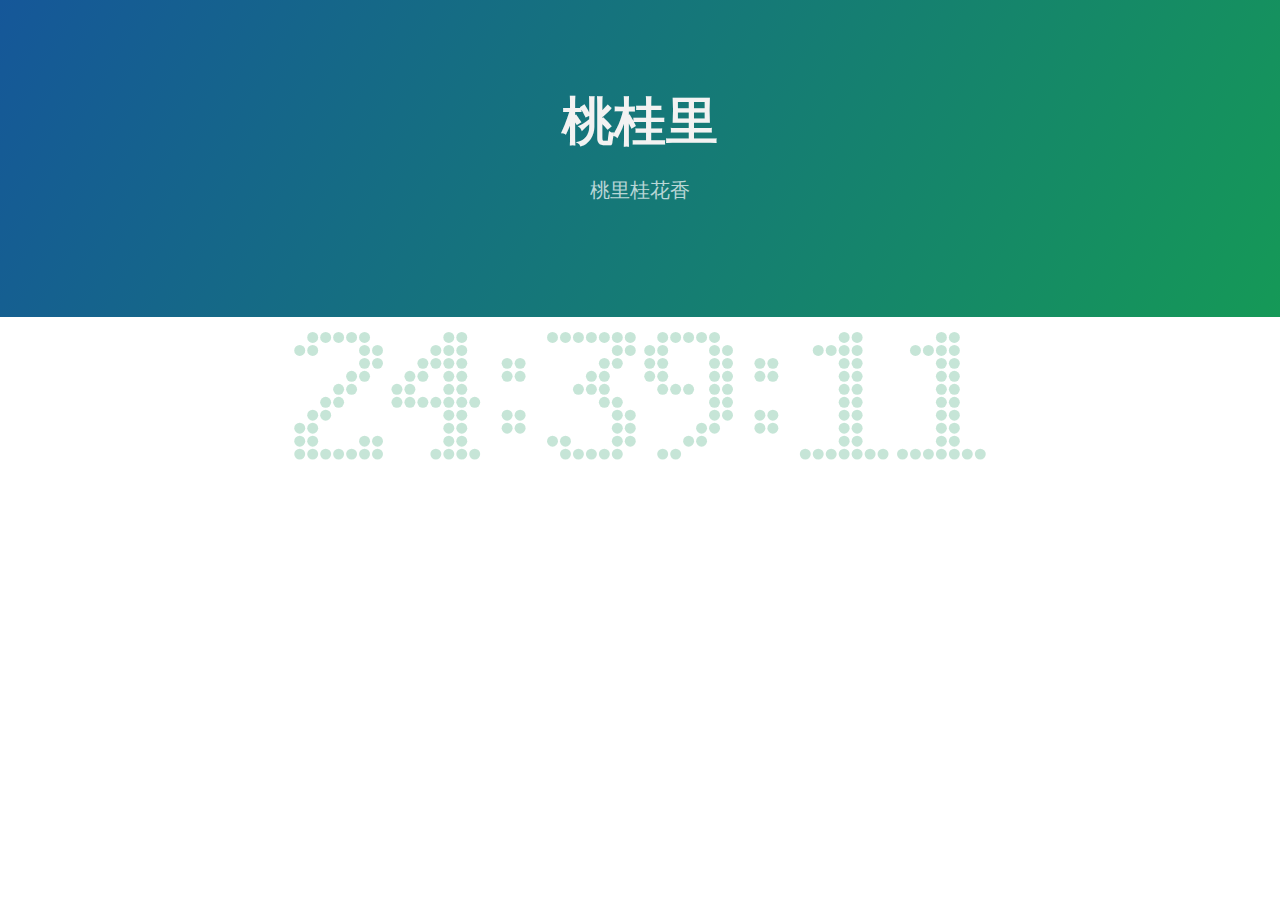
<file: index.html>
<!DOCTYPE html><html lang="en-us"><head><meta charset="UTF-8"><title>桃桂里--桃里桂花香</title><META NAME="ROBOTS" CONTENT="NOINDEX, NOFOLLOW"><meta name="viewport" content="width=device-width,initial-scale=1"><link rel="stylesheet" type="text/css" href="stylesheets/normalize.css" media="screen"><link href="https://fonts.googleapis.com/css?family=Open+Sans:400,700" rel="stylesheet" type="text/css"><link rel="stylesheet" type="text/css" href="stylesheets/stylesheet.css" media="screen"><link rel="stylesheet" type="text/css" href="stylesheets/github-light.css" media="screen"><style type="text/css">a{text-decoration:none;color:#f3f2f2;font-size:18px;transition:color 1s;-webkit-transition:color 1s}a:link{text-decoration:none}a:visited{text-decoration:none}a:hover{text-decoration:none;color:#e4a47e;font-size:14px}a:active{text-decoration:none}</style></head><body onresize="location.reload()"><section class="page-header"><a href="javascript:void(0);" style="" target="_blank"><h1 class="project-name">桃桂里</h1></a><h2 class="project-tagline">桃里桂花香</h2></section><section class="main-content" style="position:relative;z-index:2"></section><div id="canvas-box" style="width:100%;height:65%;position:fixed;bottom:0;left:0;opacity:.4"><canvas id="canvas">当前浏览器不支持Canvas，请更换浏览器后再试</canvas></div><script type="text/javascript" src="javascripts/clock.min.js"></script></body></html>
</file>
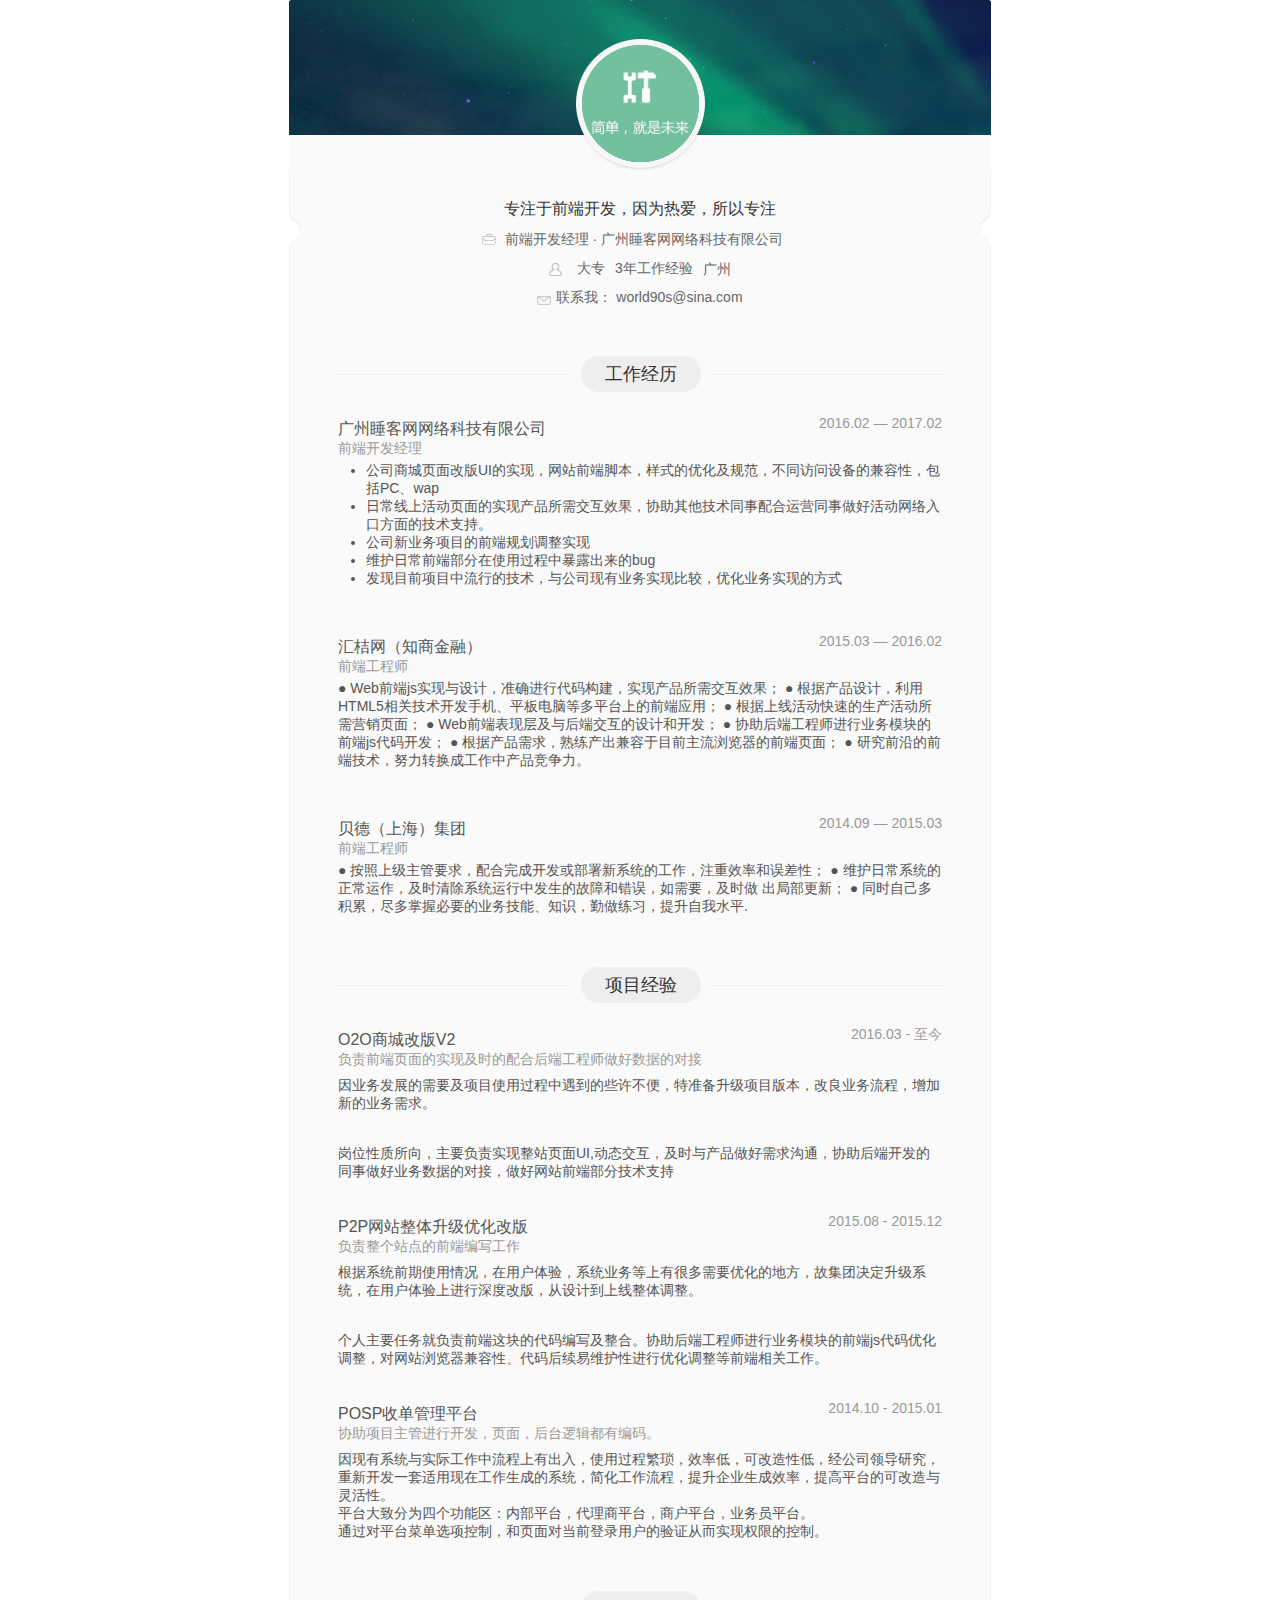
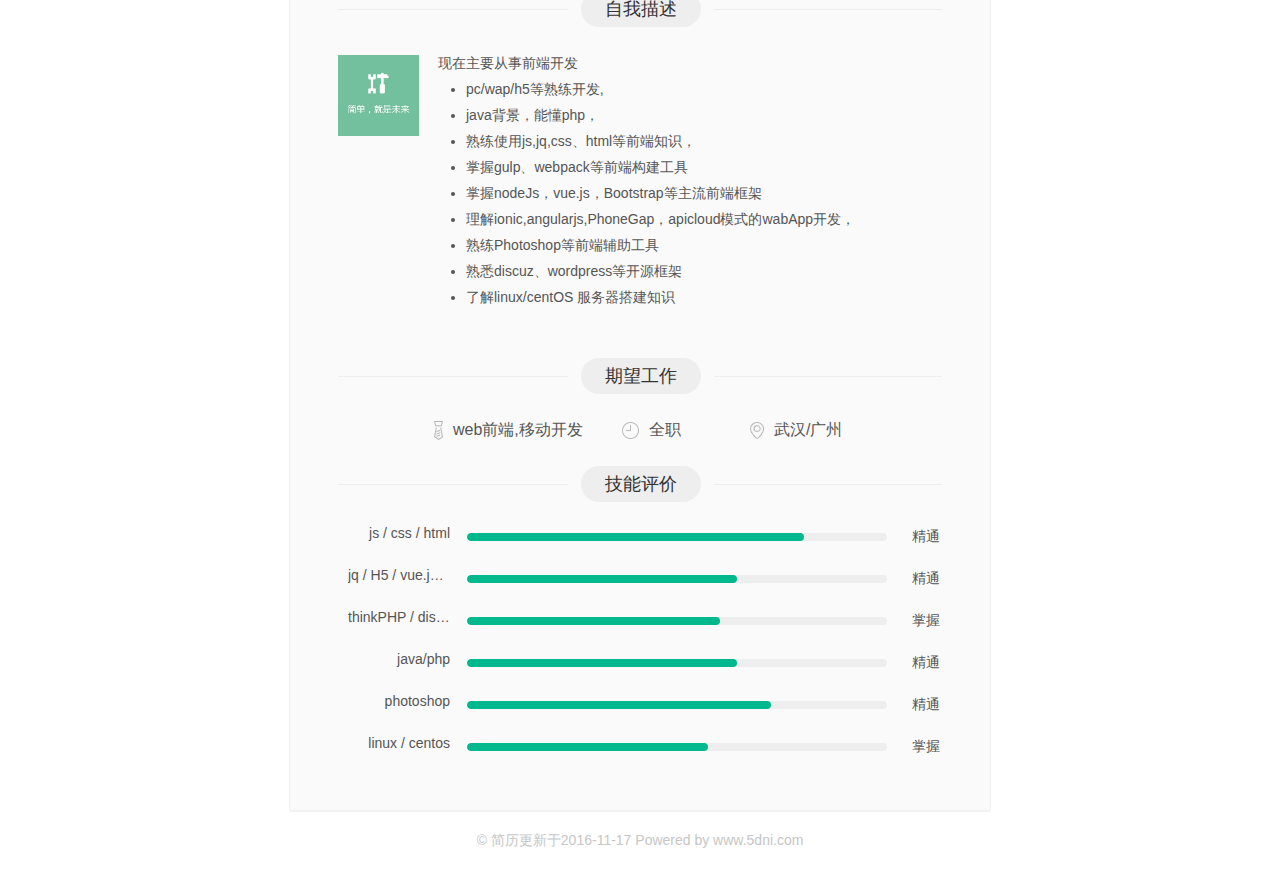
<file: cv/cv.html>
<!DOCTYPE html><html><head><meta http-equiv="Content-Type" content="text/html; charset=UTF-8"><META NAME="ROBOTS" CONTENT="NOINDEX, NOFOLLOW"><meta http-equiv="X-UA-Compatible" content="IE=edge,chrome=1"><meta name="renderer" content="webkit"><title>个人简历--桃桂里--桃里桂花香</title><link rel="Shortcut Icon" href=""><link rel="stylesheet" type="text/css" href="cv/widgets_72ff0d6.css"><link rel="stylesheet" type="text/css" href="cv/main.html_aio_d5830f5.css"></head><body><div class="container clearfix" id="container"><div><div class="mr_created mr_preview"><div class="mr_myresume_l mrcenter"><div id="mr_mr_head"><div class="mr_top_bg" id="baseinfo"><img src="cv/tgl.jpg" alt=""> <img src="cv/tou_1fee358.png" height="170" width="702" class="opa" alt=""></div><div class="mr_baseinfo"><i class="mr_left_bg"></i> <i class="mr_right_bg"></i><div class="mr_p_name mr_w604 clearfixs" style="display:none"><span class="mr_name"></span></div><div class="mr_p_introduce mr_w604 clearfixs"><span class="mr_intro">专注于前端开发，因为热爱，所以专注</span></div><div class="mr_p_info mr_infoed mr_w604 clearfixs"><div class="info_t"><span class="shenfen"><i></i> <em data-id="2" title="前端开发经理 · 广州睡客网网络科技有限公司">前端开发经理 · 广州睡客网网络科技有限公司</em></span> <span class="base_info"><i></i> <em class="a"><span class="age"></span> <span class="birth_span dn"><em></em></span></em> <em class="x">大专</em> <em class="j"><span class="job_span">3年工作经验</span></em> <em class="mr0 d">广州</em></span></div><div class="info_b"><span class="email"><i></i><em style="max-width:200px">联系我： world90s@sina.com</em></span></div><div class="mr_sns dn"></div></div></div></div><div class="mr_content"><div class="mr_w604"><div id="workExperience"><div><div class="mr_moudle_head clearfixs"><div class="mr_head_l"><div class="mr_title"><span class="mr_title_l"></span><span class="mr_title_c">工作经历</span><span class="mr_title_r"></span></div></div></div><div class="mr_moudle_content"><div class="list_show"><div class="mr_jobe_list"><div class="clearfixs"><div class="mr_content_l"><div class="l2"><h4>广州睡客网网络科技有限公司</h4><span>前端开发经理</span></div></div><div class="mr_content_r"><span>2016.02 — 2017.02</span></div></div><div class="mr_content_m ueditor_parse"><ul><li>公司商城页面改版UI的实现，网站前端脚本，样式的优化及规范，不同访问设备的兼容性，包括PC、wap</li><li>日常线上活动页面的实现产品所需交互效果，协助其他技术同事配合运营同事做好活动网络入口方面的技术支持。</li><li>公司新业务项目的前端规划调整实现</li><li>维护日常前端部分在使用过程中暴露出来的bug</li><li>发现目前项目中流行的技术，与公司现有业务实现比较，优化业务实现的方式</li></ul></div></div><div class="mr_jobe_list"><div class="clearfixs"><div class="mr_content_l"><div class="l2"><h4>汇桔网（知商金融）</h4><span>前端工程师</span></div></div><div class="mr_content_r"><span>2015.03 — 2016.02</span></div></div><div class="mr_content_m ueditor_parse">● Web前端js实现与设计，准确进行代码构建，实现产品所需交互效果； ● 根据产品设计，利用HTML5相关技术开发手机、平板电脑等多平台上的前端应用； ● 根据上线活动快速的生产活动所需营销页面； ● Web前端表现层及与后端交互的设计和开发； ● 协助后端工程师进行业务模块的前端js代码开发； ● 根据产品需求，熟练产出兼容于目前主流浏览器的前端页面； ● 研究前沿的前端技术，努力转换成工作中产品竞争力。</div></div><div class="mr_jobe_list"><div class="clearfixs"><div class="mr_content_l"><div class="l2"><h4>贝德（上海）集团</h4><span>前端工程师</span></div></div><div class="mr_content_r"><span>2014.09 — 2015.03</span></div></div><div class="mr_content_m ueditor_parse">● 按照上级主管要求，配合完成开发或部署新系统的工作，注重效率和误差性； ● 维护日常系统的正常运作，及时清除系统运行中发生的故障和错误，如需要，及时做 出局部更新； ● 同时自己多积累，尽多掌握必要的业务技能、知识，勤做练习，提升自我水平.</div></div></div></div></div></div><div id="educationalBackground" style="display:none"><div><div class="mr_moudle_head clearfixs"><div class="mr_head_l"><div class="mr_title"><span class="mr_title_l"></span><span class="mr_title_c">教育经历</span><span class="mr_title_r"></span></div></div></div><div class="mr_moudle_content"><div class="clearfixs mb46 mr_jobe_list"><div class="mr_content_l"><div class="l2"><h4></h4><span></span></div></div><div class="mr_content_r"><span></span></div></div></div></div></div><div id="projectExperience"><div><div class="mr_moudle_head clearfixs"><div class="mr_head_l"><div class="mr_title"><span class="mr_title_l"></span><span class="mr_title_c">项目经验</span><span class="mr_title_r"></span></div></div></div><div class="mr_moudle_content mr_w604"><div class="list_show"><div class="mr_jobe_list" data-id="3760523"><div class="clearfixs"><div class="mr_content_l"><div class="l2"><a class="projectTitle nourl">O2O商城改版V2</a><p>负责前端页面的实现及时的配合后端工程师做好数据的对接</p></div></div><div class="mr_content_r"><span>2016.03 - 至今</span></div></div><div class="mr_content_m ueditor_parse">因业务发展的需要及项目使用过程中遇到的些许不便，特准备升级项目版本，改良业务流程，增加新的业务需求。<br><br><br>岗位性质所向，主要负责实现整站页面UI,动态交互，及时与产品做好需求沟通，协助后端开发的同事做好业务数据的对接，做好网站前端部分技术支持</div></div><div class="mr_jobe_list" data-id="3143732"><div class="clearfixs"><div class="mr_content_l"><div class="l2"><a class="projectTitle nourl">P2P网站整体升级优化改版</a><p>负责整个站点的前端编写工作</p></div></div><div class="mr_content_r"><span>2015.08 - 2015.12</span></div></div><div class="mr_content_m ueditor_parse">根据系统前期使用情况，在用户体验，系统业务等上有很多需要优化的地方，故集团决定升级系统，在用户体验上进行深度改版，从设计到上线整体调整。<br><br><br>个人主要任务就负责前端这块的代码编写及整合。协助后端工程师进行业务模块的前端js代码优化调整，对网站浏览器兼容性、代码后续易维护性进行优化调整等前端相关工作。</div></div><div class="mr_jobe_list" data-id="2622728"><div class="clearfixs"><div class="mr_content_l"><div class="l2"><a class="projectTitle nourl">POSP收单管理平台</a><p>协助项目主管进行开发，页面，后台逻辑都有编码。</p></div></div><div class="mr_content_r"><span>2014.10 - 2015.01</span></div></div><div class="mr_content_m ueditor_parse">因现有系统与实际工作中流程上有出入，使用过程繁琐，效率低，可改造性低，经公司领导研究，重新开发一套适用现在工作生成的系统，简化工作流程，提升企业生成效率，提高平台的可改造与灵活性。&nbsp;<br>平台大致分为四个功能区：内部平台，代理商平台，商户平台，业务员平台。&nbsp;<br>通过对平台菜单选项控制，和页面对当前登录用户的验证从而实现权限的控制。</div></div></div></div></div></div><div id="selfDescription"><div><div class="mr_moudle_head clearfixs"><div class="mr_head_l"><div class="mr_title"><span class="mr_title_l"></span><span class="mr_title_c">自我描述</span><span class="mr_title_r"></span></div></div></div><div class="mr_moudle_content clearfixs"><div class="mr_self_l"><i></i> <img src="cv/tgl.jpg" alt="吴杰" width="81px" height="81px"></div><div class="mr_self_r ueditor_parse"><p>现在主要从事前端开发</p><ul><li><p>pc/wap/h5等熟练开发,</p></li><li><p>java背景，能懂php，</p></li><li><p>熟练使用js,jq,css、html等前端知识，</p></li><li><p>掌握gulp、webpack等前端构建工具</p></li><li><p>掌握nodeJs，vue.js，Bootstrap等主流前端框架</p></li><li><p>理解ionic,angularjs,PhoneGap，apicloud模式的wabApp开发，</p></li><li><p>熟练Photoshop等前端辅助工具</p></li><li><p>熟悉discuz、wordpress等开源框架</p></li><li><p>了解linux/centOS 服务器搭建知识</p></li></ul></div></div></div></div><div id="expectJob" class="item_container_target"><div><div class="mr_moudle_head clearfixs mr_w604"><div class="mr_head_l"><div class="mr_title"><span class="mr_title_l"></span><span class="mr_title_c">期望工作</span><span class="mr_title_r"></span></div></div></div><div class="mr_moudle_content clearfixs mr_w604"><div class="expectjob_list"><div class="mr_job_info" style="display:table;margin:0 auto"><ul class="clearfixs"><li class="mr_name_li"><i></i><span class="mr_job_name" title="web前端,移动开发">web前端,移动开发</span></li><li class="mr_jobtype_li"><i></i><span class="mr_job_type" title="全职">全职</span></li><li class="mr_city_li"><i></i><span class="mr_job_adr" title="武汉/广州">武汉/广州</span></li><li class="mr_jobrange_li" style="display:none"><i></i><span class="mr_job_range" title=""></span></li></ul></div></div></div></div></div><div id="skillsAssess"><div><div class="mr_moudle_head clearfixs"><div class="mr_head_l"><div class="mr_title"><span class="mr_title_l"></span><span class="mr_title_c">技能评价</span><span class="mr_title_r"></span></div></div></div><div class="mr_moudle_content"><div class="mr_skill_con"><span class="mr_skill_name" title="js / css / html">js / css / html</span> <span class="mr_skill_plan" data-skilllevel="78"><em style="width:337.6px"></em></span> <span class="mr_skill_level">精通</span></div><div class="mr_skill_con"><span class="mr_skill_name" title="jq / H5 / vue.js / Bootstrap ">jq / H5 / vue.js / Bootstrap</span> <span class="mr_skill_plan" data-skilllevel="62"><em style="width:270.4px"></em></span> <span class="mr_skill_level">精通</span></div><div class="mr_skill_con"><span class="mr_skill_name" title="thinkPHP / discuz / wordpress">thinkPHP / discuz / wordpress</span> <span class="mr_skill_plan" data-skilllevel="58"><em style="width:253.6px"></em></span> <span class="mr_skill_level">掌握</span></div><div class="mr_skill_con"><span class="mr_skill_name" title="java/php">java/php</span> <span class="mr_skill_plan" data-skilllevel="62"><em style="width:270.4px"></em></span> <span class="mr_skill_level">精通</span></div><div class="mr_skill_con"><span class="mr_skill_name" title="photoshop">photoshop</span> <span class="mr_skill_plan" data-skilllevel="70"><em style="width:304px"></em></span> <span class="mr_skill_level">精通</span></div><div class="mr_skill_con"><span class="mr_skill_name" title="linux / centos">linux / centos</span> <span class="mr_skill_plan" data-skilllevel="55"><em style="width:241px"></em></span> <span class="mr_skill_level">掌握</span></div></div></div></div></div><div class="mr_self_state" style="display:none"><div class="form_wrap mr_self_s resume_status">·&nbsp;我目前离职状态&nbsp;·</div></div></div><div class="mr_bottom_r" id="mr_pre_bot"><span>© 简历更新于2016-11-17 Powered by www.5dni.com</span></div></div></div></div></div></body></html>
</file>
<file: stylesheets/stylesheet.css>
* {
  box-sizing: border-box; }

body {
  padding: 0;
  margin: 0;
  font-family: "Open Sans", "Helvetica Neue", Helvetica, Arial, sans-serif;
  font-size: 16px;
  line-height: 1.5;
  color: #606c71; }

a {
  color: #1e6bb8;
  text-decoration: none; }
  a:hover {
    text-decoration: underline; }

.btn {
  display: inline-block;
  margin-bottom: 1rem;
  color: rgba(255, 255, 255, 0.7);
  background-color: rgba(255, 255, 255, 0.08);
  border-color: rgba(255, 255, 255, 0.2);
  border-style: solid;
  border-width: 1px;
  border-radius: 0.3rem;
  transition: color 0.2s, background-color 0.2s, border-color 0.2s; }
  .btn + .btn {
    margin-left: 1rem; }

.btn:hover {
  color: rgba(255, 255, 255, 0.8);
  text-decoration: none;
  background-color: rgba(255, 255, 255, 0.2);
  border-color: rgba(255, 255, 255, 0.3); }

@media screen and (min-width: 64em) {
  .btn {
    padding: 0.75rem 1rem; } }

@media screen and (min-width: 42em) and (max-width: 64em) {
  .btn {
    padding: 0.6rem 0.9rem;
    font-size: 0.9rem; } }

@media screen and (max-width: 42em) {
  .btn {
    display: block;
    width: 100%;
    padding: 0.75rem;
    font-size: 0.9rem; }
    .btn + .btn {
      margin-top: 1rem;
      margin-left: 0; } }

.page-header {
  color: #fff;
  text-align: center;
  background-color: #159957;
  background-image: linear-gradient(120deg, #155799, #159957); }

@media screen and (min-width: 64em) {
  .page-header {
    padding: 5rem 6rem; } }

@media screen and (min-width: 42em) and (max-width: 64em) {
  .page-header {
    padding: 3rem 4rem; } }

@media screen and (max-width: 42em) {
  .page-header {
    padding: 2rem 1rem; } }

.project-name {
  margin-top: 0;
  margin-bottom: 0.1rem; }

@media screen and (min-width: 64em) {
  .project-name {
    font-size: 3.25rem; } }

@media screen and (min-width: 42em) and (max-width: 64em) {
  .project-name {
    font-size: 2.25rem; } }

@media screen and (max-width: 42em) {
  .project-name {
    font-size: 1.75rem; } }

.project-tagline {
  margin-bottom: 2rem;
  font-weight: normal;
  opacity: 0.7; }

@media screen and (min-width: 64em) {
  .project-tagline {
    font-size: 1.25rem; } }

@media screen and (min-width: 42em) and (max-width: 64em) {
  .project-tagline {
    font-size: 1.15rem; } }

@media screen and (max-width: 42em) {
  .project-tagline {
    font-size: 1rem; } }

.main-content :first-child {
  margin-top: 0; }
.main-content img {
  max-width: 100%; }
.main-content h1, .main-content h2, .main-content h3, .main-content h4, .main-content h5, .main-content h6 {
  margin-top: 2rem;
  margin-bottom: 1rem;
  font-weight: normal;
  color: #159957; }
.main-content p {
  margin-bottom: 1em; }
.main-content code {
  padding: 2px 4px;
  font-family: Consolas, "Liberation Mono", Menlo, Courier, monospace;
  font-size: 0.9rem;
  color: #383e41;
  background-color: #f3f6fa;
  border-radius: 0.3rem; }
.main-content pre {
  padding: 0.8rem;
  margin-top: 0;
  margin-bottom: 1rem;
  font: 1rem Consolas, "Liberation Mono", Menlo, Courier, monospace;
  color: #567482;
  word-wrap: normal;
  background-color: #f3f6fa;
  border: solid 1px #dce6f0;
  border-radius: 0.3rem; }
  .main-content pre > code {
    padding: 0;
    margin: 0;
    font-size: 0.9rem;
    color: #567482;
    word-break: normal;
    white-space: pre;
    background: transparent;
    border: 0; }
.main-content .highlight {
  margin-bottom: 1rem; }
  .main-content .highlight pre {
    margin-bottom: 0;
    word-break: normal; }
.main-content .highlight pre, .main-content pre {
  padding: 0.8rem;
  overflow: auto;
  font-size: 0.9rem;
  line-height: 1.45;
  border-radius: 0.3rem; }
.main-content pre code, .main-content pre tt {
  display: inline;
  max-width: initial;
  padding: 0;
  margin: 0;
  overflow: initial;
  line-height: inherit;
  word-wrap: normal;
  background-color: transparent;
  border: 0; }
  .main-content pre code:before, .main-content pre code:after, .main-content pre tt:before, .main-content pre tt:after {
    content: normal; }
.main-content ul, .main-content ol {
  margin-top: 0; }
.main-content blockquote {
  padding: 0 1rem;
  margin-left: 0;
  color: #819198;
  border-left: 0.3rem solid #dce6f0; }
  .main-content blockquote > :first-child {
    margin-top: 0; }
  .main-content blockquote > :last-child {
    margin-bottom: 0; }
.main-content table {
  display: block;
  width: 100%;
  overflow: auto;
  word-break: normal;
  word-break: keep-all; }
  .main-content table th {
    font-weight: bold; }
  .main-content table th, .main-content table td {
    padding: 0.5rem 1rem;
    border: 1px solid #e9ebec; }
.main-content dl {
  padding: 0; }
  .main-content dl dt {
    padding: 0;
    margin-top: 1rem;
    font-size: 1rem;
    font-weight: bold; }
  .main-content dl dd {
    padding: 0;
    margin-bottom: 1rem; }
.main-content hr {
  height: 2px;
  padding: 0;
  margin: 1rem 0;
  background-color: #eff0f1;
  border: 0; }

@media screen and (min-width: 64em) {
  .main-content {
    max-width: 64rem;
    padding: 2rem 6rem;
    margin: 0 auto;
    font-size: 1.1rem; } }

@media screen and (min-width: 42em) and (max-width: 64em) {
  .main-content {
    padding: 2rem 4rem;
    font-size: 1.1rem; } }

@media screen and (max-width: 42em) {
  .main-content {
    padding: 2rem 1rem;
    font-size: 1rem; } }

.site-footer {
  padding-top: 2rem;
  margin-top: 2rem;
  border-top: solid 1px #eff0f1; }

.site-footer-owner {
  display: block;
  font-weight: bold; }

.site-footer-credits {
  color: #819198; }

@media screen and (min-width: 64em) {
  .site-footer {
    font-size: 1rem; } }

@media screen and (min-width: 42em) and (max-width: 64em) {
  .site-footer {
    font-size: 1rem; } }

@media screen and (max-width: 42em) {
  .site-footer {
    font-size: 0.9rem; } }
</file>
<file: stylesheets/github-light.css>
/*
The MIT License (MIT)

Copyright (c) 2016 GitHub, Inc.

Permission is hereby granted, free of charge, to any person obtaining a copy
of this software and associated documentation files (the "Software"), to deal
in the Software without restriction, including without limitation the rights
to use, copy, modify, merge, publish, distribute, sublicense, and/or sell
copies of the Software, and to permit persons to whom the Software is
furnished to do so, subject to the following conditions:

The above copyright notice and this permission notice shall be included in all
copies or substantial portions of the Software.

THE SOFTWARE IS PROVIDED "AS IS", WITHOUT WARRANTY OF ANY KIND, EXPRESS OR
IMPLIED, INCLUDING BUT NOT LIMITED TO THE WARRANTIES OF MERCHANTABILITY,
FITNESS FOR A PARTICULAR PURPOSE AND NONINFRINGEMENT. IN NO EVENT SHALL THE
AUTHORS OR COPYRIGHT HOLDERS BE LIABLE FOR ANY CLAIM, DAMAGES OR OTHER
LIABILITY, WHETHER IN AN ACTION OF CONTRACT, TORT OR OTHERWISE, ARISING FROM,
OUT OF OR IN CONNECTION WITH THE SOFTWARE OR THE USE OR OTHER DEALINGS IN THE
SOFTWARE.

*/

.pl-c /* comment */ {
  color: #969896;
}

.pl-c1 /* constant, variable.other.constant, support, meta.property-name, support.constant, support.variable, meta.module-reference, markup.raw, meta.diff.header */,
.pl-s .pl-v /* string variable */ {
  color: #0086b3;
}

.pl-e /* entity */,
.pl-en /* entity.name */ {
  color: #795da3;
}

.pl-smi /* variable.parameter.function, storage.modifier.package, storage.modifier.import, storage.type.java, variable.other */,
.pl-s .pl-s1 /* string source */ {
  color: #333;
}

.pl-ent /* entity.name.tag */ {
  color: #63a35c;
}

.pl-k /* keyword, storage, storage.type */ {
  color: #a71d5d;
}

.pl-s /* string */,
.pl-pds /* punctuation.definition.string, string.regexp.character-class */,
.pl-s .pl-pse .pl-s1 /* string punctuation.section.embedded source */,
.pl-sr /* string.regexp */,
.pl-sr .pl-cce /* string.regexp constant.character.escape */,
.pl-sr .pl-sre /* string.regexp source.ruby.embedded */,
.pl-sr .pl-sra /* string.regexp string.regexp.arbitrary-repitition */ {
  color: #183691;
}

.pl-v /* variable */ {
  color: #ed6a43;
}

.pl-id /* invalid.deprecated */ {
  color: #b52a1d;
}

.pl-ii /* invalid.illegal */ {
  color: #f8f8f8;
  background-color: #b52a1d;
}

.pl-sr .pl-cce /* string.regexp constant.character.escape */ {
  font-weight: bold;
  color: #63a35c;
}

.pl-ml /* markup.list */ {
  color: #693a17;
}

.pl-mh /* markup.heading */,
.pl-mh .pl-en /* markup.heading entity.name */,
.pl-ms /* meta.separator */ {
  font-weight: bold;
  color: #1d3e81;
}

.pl-mq /* markup.quote */ {
  color: #008080;
}

.pl-mi /* markup.italic */ {
  font-style: italic;
  color: #333;
}

.pl-mb /* markup.bold */ {
  font-weight: bold;
  color: #333;
}

.pl-md /* markup.deleted, meta.diff.header.from-file */ {
  color: #bd2c00;
  background-color: #ffecec;
}

.pl-mi1 /* markup.inserted, meta.diff.header.to-file */ {
  color: #55a532;
  background-color: #eaffea;
}

.pl-mdr /* meta.diff.range */ {
  font-weight: bold;
  color: #795da3;
}

.pl-mo /* meta.output */ {
  color: #1d3e81;
}
</file>
<file: cv/cv/widgets_72ff0d6.css>
/*!/common/static/css/base.less*/
@font-face{font-family:lagou-www;src:url(/www/static/common/font/lagou-www_3ae2f8f.eot);src:url(/www/static/common/font/lagou-www_3ae2f8f.eot#iefix) format('embedded-opentype'),url(/www/static/common/font/lagou-www_647118e.ttf) format('truetype'),url(/www/static/common/font/lagou-www_e19fe41.woff) format('woff'),url(/www/static/common/font/lagou-www_d720110.svg) format('svg');font-weight:400;font-style:normal}[class^=icon-glyph-],[class*=" icon-glyph-"]{font-family:lagou-www!important;speak:none;font-style:normal;font-weight:400;font-variant:normal;text-transform:none;line-height:1;-webkit-font-smoothing:antialiased;-moz-osx-font-smoothing:grayscale}.icon-glyph-attachment:before{content:"\e900"}.icon-glyph-attachment2:before{content:"\e901"}.icon-glyph-attention:before{content:"\e902"}.icon-glyph-attention2:before{content:"\e903"}.icon-glyph-weixin:before{content:"\e904"}.icon-glyph-question:before{content:"\e905"}.icon-glyph-smile:before{content:"\e906"}.icon-glyph-star:before{content:"\e907"}.icon-glyph-online-resume:before{content:"\e908"}.icon-glyph-hollow-star:before{content:"\e909"}.icon-glyph-investment:before{content:"\e90a"}.icon-glyph-trend:before{content:"\e90b"}.icon-glyph-fourSquare:before{content:"\e90c"}.icon-glyph-home:before{content:"\e90d"}.icon-glyph-figure:before{content:"\e90e"}.icon-glyph-valid:before{content:"\e90f"}.icon-glyph-address:before{content:"\e910"}.icon-glyph-close2:before{content:"\e911"}.icon-glyph-close:before{content:"\e912"}.icon-glyph-doller:before{content:"\e913"}*{outline:0}body{margin:0;padding:0;font-size:14px;font-family:"Hiragino Sans GB","Microsoft Yahei",SimSun,Arial,"Helvetica Neue",Helvetica;color:#333;word-wrap:break-word;-webkit-font-smoothing:antialiased}article,aside,details,figcaption,figure,footer,header,hgroup,main,menu,nav,section,summary{display:block}progress{display:inline-block;vertical-align:baseline}a{color:#555;background-color:transparent;text-decoration:none}a:hover{color:#00b38a}h1,h2,h3,h4{margin:10px 0;font-weight:400}p{margin:0}p+p{margin-top:10px}img{border:0;vertical-align:top;display:inline-block}button,input,optgroup,select,textarea{margin:0;padding:0;border:1px solid #ededed;font-family:"Hiragino Sans GB","Microsoft Yahei",SimSun,Arial,"Helvetica Neue",Helvetica}textarea{overflow:auto}label,select,button,input[type=button],input[type=reset],input[type=submit],input[type=radio],input[type=checkbox],input[type=file]{cursor:pointer}input[type=text],input[type=password],textarea{font-family:"Microsoft Yahei",SimSun,Arial,"Helvetica Neue",Helvetica}table{border-collapse:collapse;border-spacing:0}th,td{padding:0}strong{font-weight:400}em,i{font-style:normal}dl,dt,dd{margin:0}::selection{color:#fff;background-color:#00b38a}::-moz-selection{color:#fff;background-color:#00b38a}ul,ol{margin:0;padding:0;list-style:none}.fl{float:left}.fr{float:right}.clearfix{*zoom:1}.clearfix:before,.clearfix:after{content:"";display:table}.clearfix:after{clear:both}
</file>
<file: cv/cv/main.html_aio_d5830f5.css>
/*!mycenter/modules/common/main.less*/
h2,h3,h4,p{margin:0}.container{width:1024px;margin:35px auto 0;padding-bottom:80px}
/*!mycenter/modules/preview/preview/main.less*/
.container{margin:0 auto;padding-bottom:0}.clearfixs:before,.clearfixs:after{content:"";display:table}.clearfixs:after{display:block;clear:both}.clearfixs{*zoom:1}.mr_created input[type=text]:focus{border-width:1px}.mr_content input[type=text]:focus{border:0}.mr_created input{border:0}.mr_created .drop_r{*margin-top:-147px}.mr_created .drop_r p{*margin-top:10px}.mr_created input,.mr_created textarea{font-size:14px}.mr_created *{margin:0;padding:0}.mr_created .city_s .xl_list{height:130px}.mr_created .mr_selCity{top:0}.mr_created .mr_selCity ul.mr_province ul{width:287px;height:110px;padding:10px}.mr_created #mr_mr_head{margin-bottom:0}.mr_created .mr_baseinfo{border-bottom:0;border-bottom-right-radius:0;border-bottom-left-radius:0}.mr_created .mr_infoed{margin-bottom:0}.mr_created .mr_baseinfo{border-bottom:0;border-bottom-right-radius:0;border-bottom-left-radius:0}.mr_baseinfo{position:relative;min-height:118px;padding:56px 0 10px;background-color:#fafafa;border:1px solid #f2f2f2;border-bottom-right-radius:3px;border-bottom-left-radius:3px}.mr_myresume_l{float:left;width:702px;margin-bottom:20px}.mr_myresume_l .switch_resume{float:right;margin:12px 16px 0 0;z-index:10;font-size:14px;width:186px}.mr_myresume_l .openresume_tip{left:auto;top:35px;right:-6px;font-size:14px;display:none}.mr_myresume_l .openresume_tip.unopen{width:208px;padding:14px;height:52px}.mr_myresume_l .openresume_tip.succ-fail{width:85px;padding:12px 10px 12px 14px}.mr_myresume_l .openresume_tip.firstset{width:252px;padding:12px 8px 14px 12px;height:54px}.mr_myresume_l .triangle_border{position:absolute;left:auto;right:32px;overflow:hidden;width:0;height:0;border-width:7px;border-style:dashed dashed solid}.mr_myresume_l .tb_border{top:-18px;border-color:transparent transparent #efefe2}.mr_myresume_l .tb_background{top:-16px;border-color:transparent transparent #fdfdde}.mr_myresume_l input{margin:0}.mr_myresume_l .mr_content{padding-top:26px;background-color:#fafafa;border:1px solid #f2f2f2;border-bottom:2px solid #f2f2f2;border-top:0;border-bottom-right-radius:3px;border-bottom-left-radius:3px}.switch_resume>span{color:#68bea8}.switch_resume>.find_me{margin-right:6px}.mrcenter{margin:0 auto;padding-bottom:1px;float:none}#mr_mr_head{margin-bottom:0}#mr_mr_head .dn{display:none}#mr_mr_head .shenfen{display:block;margin-bottom:8px}#mr_mr_head .base_info{display:inline-block}.mr_top_bg{position:relative;height:135px;background:url(tou_1fee358.png) no-repeat;z-index:2}.mr_top_bg *{position:absolute;width:128px;height:128px;top:42px;left:287px}.mr_top_bg .opa{top:0;left:0;width:100%;height:170px}.mr_top_bg .shadow{width:116px;height:116px;top:45px;left:293px;display:none}.mr_left_bg,.mr_right_bg{position:absolute;background:url(top_bg_3c61ee8.png) no-repeat;width:12px;height:34px;top:76px}.mr_left_bg{left:-1px;background-position:0 0}.mr_right_bg{right:-2px;background-position:-40px 0}.mr_name_edit{padding-left:155px;min-height:40px;line-height:30px;padding-bottom:8px}.mr_name_edit span.error{margin-bottom:-5px}.mr_name_edit input{vertical-align:middle}.mr_name_edit .ed_name{width:368px;border:1px solid #eeeff1;-moz-border-radius:3px;-webkit-border-radius:3px;border-radius:3px;margin:0;text-align:center;font:30px/30px Arial,"Hiragino Sans GB","微软雅黑","宋体";margin-right:12px;height:38px;padding:0 10px;line-height:38px}.mr_name_edit input[type=text]:focus{border-width:1px}.mr_name_edit .save{border:0;margin:0;display:inline-block;padding:0 11px;*padding:0 4px;font-size:14px;height:30px;text-align:center;line-height:30px;color:#fff;background-color:#00b38a;-moz-border-radius:3px;-webkit-border-radius:3px;border-radius:3px;margin-right:12px}.mr_name_edit .cancel{color:#00b38a}.mr_name_edit a{vertical-align:middle}.mr_p_name{height:40px;line-height:38px;margin-bottom:8px}.mr_w604{width:604px;margin:0 auto}.mr_name{display:block;height:40px;width:468px;margin:0 auto;line-height:40px;font-size:30px;color:#333;text-align:center}.mr_intro{display:block;color:#333;text-align:center;margin:0 auto}.mr_p_introduce{line-height:32px;margin-bottom:8px;min-height:34px}.mr_p_introduce .mr_intro{font-size:16px;width:468px;line-height:34px}.mr_p_introduce .mr_intro_grey{color:#bdbdbd;font-style:italic}.mr_p_introduce .mr_edit{height:34px}.mr_w604{width:604px;margin:0 auto}.mr_p_info{position:relative;color:#666;padding:5px 0 7px}.mr_p_info .info_t{text-align:center;margin-bottom:8px}.mr_p_info .info_j{text-align:center;margin-bottom:8px}.mr_p_info i{display:inline-block;background:url(icons_mr_6b757b8.png) no-repeat;margin-right:5px}.mr_p_info .xl{margin-right:30px}.mr_p_info .xl i{width:16px;height:12px;background-position:-24px -160px}.mr_p_info .gzjy{margin-right:25px}.mr_p_info .gzjy i{width:15px;height:12px;background-position:-90px -72px}.mr_p_info i{vertical-align:middle}.mr_p_info em{vertical-align:middle}.mr_p_info .city i{width:12px;height:14px;background-position:-131px -92px}.mr_p_info .info_b{text-align:center}.mr_p_info .mobile{margin-right:18px}.mr_p_info .mobile i{width:12px;height:14px;background-position:-131px -70px}.mr_p_info .email i{width:14px;height:10px;background-position:-150px -73px}.mr_p_info .email em{display:inline-block;max-width:190px;overflow:hidden;height:24px;white-space:nowrap;text-overflow:ellipsis}.mr_p_info .mr_edit{position:absolute;right:0;top:4px}.mr_p_info .shenfen{margin-right:15px}.mr_p_info .shenfen i{width:14px;height:12px;background-position:-90px -72px}.mr_p_info .base_info i{width:13px;height:13px;background-position:-111px -70px}.mr_p_info .base_info em{margin-right:6px;height:24px}.mr_p_info .base_info em.mr0{margin:0;display:inline-block;max-width:74px;overflow:hidden;height:24px;line-height:24px;white-space:nowrap;text-overflow:ellipsis}em.a{position:relative}.birth_span{position:absolute;left:50%;top:-4px;margin-left:-50px;margin-top:-20px;padding:0 5px;height:20px;line-height:20px;background-color:#666;white-space:nowrap;text-align:center;color:#fff;-webkit-border-radius:10px;-moz-border-radius:10px;border-radius:10px}.birth_span em{position:absolute;bottom:-28px;left:50px;margin-left:-7px;font-size:0;height:0;width:0;border-width:4px 4px 0;border-style:solid dashed;border-color:#666 transparent transparent;overflow:hidden;-webkit-transition:all .4s ease 0s;-moz-transition:all .4s ease 0s;-o-transition:all .4s ease 0s;transition:all .4s ease 0s}#workExperience .mr_content_m{padding-bottom:1px;padding-top:4px}#workExperience .mr_moudle_content{padding-bottom:0}#workExperience .list_show{padding-bottom:6px}.mr_work_upload .mr_content_l{max-width:540px!important}.mr_content_m{padding:14px 0 0;*padding-left:1px;color:#555}.mr_jobe_list{padding-bottom:44px}.mr_c_r_t{text-align:right;margin:5px 0 2px;*margin-top:8px;float:none}.mr_content_r span{color:#999}.mb46{margin-bottom:46px}#educationalBackground .mr_content_l .l2{padding-top:4px}#educationalBackground .mr_btn{width:356px}#educationalBackground .mb46{margin-bottom:0}#educationalBackground .mr_moudle_content{padding-bottom:5px}#educationalBackground .mr_time_area .mr_btn{width:130px}#educationalBackground .mr_moudle_content{padding-bottom:5px}.mr_moudle_head{margin-bottom:23px}.mr_moudle_head .mr_head_l{float:left}.mr_moudle_head .mr_head_r{float:right;margin-top:3px;cursor:pointer}.mr_moudle_head .mr_head_r *{vertical-align:middle}.mr_moudle_head .mr_head_r em{font-size:16px;color:#00b88d}.mr_moudle_head .mr_head_r i{display:inline-block;width:15px;height:15px;background:url(icons_mr_6b757b8.png) -5px -69px no-repeat;margin-right:6px}#projectExperience .mr_jobe_list{padding-bottom:32px}#projectExperience .mr_moudle_content{padding-bottom:18px}#projectExperience .mr_content_m{padding-top:8px}#projectExperience .mr_empty_add{margin-bottom:8px}.mr_title span{vertical-align:middle;display:inline-block}.mr_title .mr_title_l{width:230px;height:0;border-top:1px solid #ededed}.mr_title .mr_title_c{font-size:18px;padding:6px 24px;text-align:center;background-color:#eee;-moz-border-radius:26px;-webkit-border-radius:26px;border-radius:26px;margin:0 13px}.mr_title .mr_title_r{width:152px;height:0;border-top:1px solid #ededed}.mr_title .cust_title{position:absolute;top:-4px;left:50%;padding:0 13px;background-color:#FAFAFA;margin:0 13px}.mr_title .cust_title span{padding:6px 24px;text-align:center;font-size:18px;background-color:#eee;-moz-border-radius:26px;-webkit-border-radius:26px;border-radius:26px}.mr_preview .mr_title .mr_title_r{width:228px}.mr_moudle_content{padding-bottom:21px;color:#555;font-size:14px}.mr_moudle_content .mr_content_l{float:left;max-width:445px}.mr_moudle_content .mr_content_r{float:right;text-align:right}.mr_moudle_content .mr_self_l{float:left;width:100px;padding-top:5px}.mr_moudle_content .mr_self_r{float:left;width:504px;color:#555;line-height:26px}.mr_moudle_content .mr_job_info{text-align:center;padding-left:28px}.mr_moudle_content .mr_skill_add{display:none;padding-left:125px;*padding-left:104px;color:#999;font-size:16px}.mr_moudle_content .mr_add_work{position:relative;padding:48px 88px;background-color:#fefef2;margin:0 -48px;margin-bottom:20px;*zoom:1}.mr_content_l .l2{padding-top:4px}.mr_content_l .l2 a.projectTitle{font-size:16px}.mr_content_l .l2 a.nourl{cursor:default}.mr_content_l .l2 a.nourl:hover{color:#555}.mr_content_l .l2 p{color:#999}.mr_content_l .l2 a.projectTitle i{position:absolute;top:15px;margin-left:5px;width:12px;height:12px;background:url(icons_mr_6b757b8.png) -95px -197px no-repeat}.mr_content_l .l2 h4{font-size:16px}.mr_content_l .l2 span{color:#999;display:block}.mr_content_l .l1 img{width:46px;height:46px;border:2px solid #eee}#worksShow .mr_empty_add{margin-bottom:8px}.mr_c_r_t{text-align:right;margin:5px 0 2px;*margin-top:8px;float:none}.mr_self_site{color:#fff;margin-bottom:8px;font-size:24px}.mr_wo_show{padding:13px 25px 38px;background-color:#00b88d;margin-bottom:38px;-moz-border-radius:3px;-webkit-border-radius:3px;border-radius:3px}.mr_wo_show p{line-height:26px;color:#fff}.mr_wo_show .mr_c_r_t em{color:#50f9d2}.mr_wo_show .mr_c_r_t i{background:url(icons_mr_6b757b8.png) -131px -115px no-repeat}.mr_self_sitelink{font-weight:700;word-break:break-all;color:#fff}.mr_self_sitelink:hover{color:#fff}.mr_wo_preview{color:#fff}#selfDescription .mr_moudle_content{padding-bottom:48px}#selfDescription .mr_empty_add{margin-bottom:-20px}#selfDescription .mr_head_r i{display:inline-block;width:15px;height:15px;background:url(icons_mr_6b757b8.png) -53px -6px no-repeat;margin-right:7px}#expectJob .mr_moudle_content{padding-bottom:25px}#expectJob .mr_moudle_content .mr_job_t{left:0;top:1px;background-position:-160px -110px}#expectJob .mr_moudle_content .mr_job_b{right:0;bottom:5px;background-position:-160px -153px}#expectJob .mr_head_r i{display:inline-block;width:15px;height:15px;background:url(icons_mr_6b757b8.png) -53px -6px no-repeat;margin-right:7px}#expectJob .expectjob_list{position:relative}#expectJob .mr_job_des i{position:absolute;width:32px;height:31px;background:url(icons_mr_6b757b8.png) no-repeat}.expectjob_list .clearfixs li{font-size:16px}.expectjob_list .mr_job_des{position:relative;margin-top:28px;padding:15px 38px 25px 47px}.mr_job_info{color:#555}.mr_job_info i{display:inline-block;margin-right:10px;background:url(icons_mr_6b757b8.png) no-repeat}.mr_job_info li{float:left;text-align:left;height:24px;line-height:24px;overflow:hidden;white-space:nowrap;text-overflow:ellipsis}.mr_job_info li *{vertical-align:middle}.mr_job_info p .mr_333{color:#333}.mr_name_li{width:188px}.mr_name_li i{width:9px;height:19px;background-position:-97px -220px}.mr_jobtype_li{width:128px}.mr_jobtype_li i{width:17px;height:17px;background-position:-93px -247px}.mr_city_li{width:124px}.mr_city_li i{width:14px;height:17px;background-position:-93px -273px}.mr_jobrange_li{width:94px}.mr_jobrange_li i{width:18px;height:18px;background-position:-92px -294px}#skillsAssess{padding-bottom:12px}#skillsAssess .mr_head_r i{display:inline-block;width:15px;height:15px;background:url(icons_mr_6b757b8.png) -53px -6px no-repeat;margin-right:7px}.mr_skill_con{padding-left:10px;margin-bottom:18px;position:relative}.mr_skill_con span{vertical-align:middle;display:inline-block}.mr_skill_con .mr_skill_name{width:102px;height:24px;text-align:right;margin-right:13px;word-wrap:break-word;white-space:nowrap;overflow:hidden;text-overflow:ellipsis}.mr_skill_con .mr_skill_plan{position:relative;width:420px;height:8px;border-radius:4px;background-color:#eee;margin-right:21px;overflow:hidden}.mr_skill_con .mr_skill_plan em{position:absolute;left:0;top:0;display:inline-block;height:8px;background-color:#00b88d;border-radius:4px;overflow:hidden}.mr_skill_con .mr_skill_circle{display:none;width:20px;height:19px;position:absolute;left:122px;top:3px;background:url(/www/static/mycenter/modules/common/img/skill_circle_aa54cd0.png) no-repeat center top}.mr_skill_con .mr_skill_circle em{display:inline-block;width:29px;height:23px;line-height:17px;position:absolute;right:-4px;top:-22px;text-align:center;padding:0;color:#fff;background:url(/www/static/mycenter/modules/common/img/skill_img_c6bb5dc.png) center top no-repeat;font-size:10px}.mr_skill_con .mr_skill_delete{display:none;width:13px;height:13px;background:url(/www/static/mycenter/modules/common/img/skill_delete_f44ae0e.png) center top no-repeat;cursor:pointer}#customBlock{padding-bottom:30px}#customBlock .mr_title{position:relative}#customBlock .mr_line_tl{height:0;border-top:1px solid #ededed}#customBlock .mr_prolink .mr_btn{width:484px}#customBlock .mr_moudle_head{margin-bottom:33px}#customBlock .mr_head_r i{display:inline-block;width:15px;height:15px;background:url(../images/myresume/icons_mr.png) -53px -6px no-repeat;margin-right:7px}.form_wrap{position:relative;cursor:pointer;width:396px;height:46px;border:1px solid #f1f3e9;background-color:#fff;-moz-border-radius:3px;-webkit-border-radius:3px;border-radius:3px;margin-bottom:9px}.form_wrap .mr_selCity{width:395px}.form_wrap input{font-size:14px}.form_wrap .mr_button{text-align:left;padding-left:17px;width:327px;height:44px;background-color:#fff}.form_wrap .mr_input{width:327px;padding:0 0 0 17px;border:0;height:46px;*height:44px;*line-height:40px}.form_wrap .mr_input:focus{border:0}.mr_self_state{position:relative;height:94px;background-color:#f6f6f6}.mr_self_state .form_wrap{position:absolute;top:50%;left:50%;margin:-24px 0 0 -135px;border:1px solid #eaeced;width:270px}.mr_self_state .form_wrap.active{background-color:#f6f6f6}.mr_self_state .form_wrap.active input{background-color:#f6f6f6;color:#999}.mr_self_state .mr_button{width:240px}.mr_self_state .select_color{border-color:#32dbb3}.mr_self_state .xl_list{width:270px}.resume_status{background:#f6f6f6;border:0!important;text-align:center;margin:-12px 0 0 -135px!important;cursor:default}.mr_bottom_r{text-align:right;color:#c6c6c6}#mr_pre_bot{margin:20px 0;text-align:center;float:none;height:20px}.mr_bottom_l .mr_down_tip{position:absolute;width:96px;top:-120px;left:12px;background-color:#fff;border:1px solid #e7e7e7;-moz-border-radius:3px;-webkit-border-radius:3px;border-radius:3px;box-shadow:2px 2px 4px #efefe4}#resume_preview_bar{width:100%;height:54px;background:url(/www/static/mycenter/modules/common/img/overlay_7e91d1e.png) repeat;position:fixed;left:0;bottom:0;z-index:1000}#resume_preview_bar .mr_bottom_l .mr_down{width:116px;height:33px;text-align:center;line-height:33px;background:#fff;margin:12px auto;border-radius:3px}#resume_preview_bar .mr_bottom_l .mr_down i{float:left;margin:7px 7px 7px 12px;width:21px;height:19px;background:url(/www/static/mycenter/modules/common/img/mr_down_cbe28f6.png) -21px no-repeat}#resume_preview_bar .mr_bottom_l .mr_down em{color:#08aa84;float:left}#resume_preview_bar .mr_bottom_l .mr_down:hover{background:#03a47f;cursor:pointer}#resume_preview_bar .mr_bottom_l .mr_down:hover i{background-position:0 0}#resume_preview_bar .mr_bottom_l .mr_down:hover em{color:#fff}#resume_preview_bar .mr_bottom_l .mr_down_tip{margin-left:-48px;left:50%}.mr_down_tip i{position:absolute;background:0 0;border:8px solid #e7e7e7;border-color:#e7e7e7 transparent transparent;display:block;font-size:0;height:0;width:0;right:40px;bottom:-16px}.mr_down_tip em{position:absolute;background:0 0;border:8px solid #e7e7e7;border-color:#e7e7e7 transparent transparent;display:block;font-size:0;height:0;width:0;right:40px;bottom:-15px;border-color:#fff transparent transparent}.mr_down_tip li{height:38px;line-height:38px}.mr_down_tip li a{display:block;text-align:center}.mr_down_tip li.active a{background-color:#f4f4f4;color:#555}.preview_down em{right:40px}.dn{display:none}#width604{width:604px}.mr_sns{text-align:center;padding-top:20px}.mr_sns a{position:relative;display:inline-block;width:30px;background:0 0;height:30px;margin:0 8px}.mr_sns a span{position:absolute;min-width:28px;display:none;top:-29px;left:50%;height:20px;line-height:20px;line-height:18px\9;color:#fff;text-align:center;background-color:#666660;padding:0 10px;-moz-border-radius:10px;-webkit-border-radius:10px;border-radius:10px}.mr_sns a em{position:absolute;top:20px;left:50%;margin-left:-4px;font-size:0;height:0;width:0;border-width:4px 4px 0;border-style:solid dashed;border-color:#666 transparent transparent;overflow:hidden;-webkit-transition:all .4s ease 0s;-moz-transition:all .4s ease 0s;-o-transition:all .4s ease 0s;transition:all .4s ease 0s}.mr_sns .sns1{background:url(/www/static/mycenter/modules/common/img/sns_bg_58434d7.png) -4px -5px no-repeat}.mr_sns .sns2{background:url(/www/static/mycenter/modules/common/img/sns_bg_58434d7.png) -56px -5px no-repeat}.mr_sns .sns3{background:url(/www/static/mycenter/modules/common/img/sns_bg_58434d7.png) -108px -5px no-repeat}.mr_sns .sns4{background:url(/www/static/mycenter/modules/common/img/sns_bg_58434d7.png) -160px -5px no-repeat}.mr_sns .sns5{background:url(/www/static/mycenter/modules/common/img/sns_bg_58434d7.png) -212px -5px no-repeat}.mr_sns .sns6{background:url(/www/static/mycenter/modules/common/img/sns_bg_58434d7.png) -263px -5px no-repeat}.mr_sns .sns7{background:url(/www/static/mycenter/modules/common/img/sns_bg_58434d7.png) -314px -5px no-repeat}.mr_sns .sns8{background:url(/www/static/mycenter/modules/common/img/sns_bg_58434d7.png) -366px -5px no-repeat}.mr_sns .sns9{background:url(/www/static/mycenter/modules/common/img/sns_bg_58434d7.png) -417px -5px no-repeat}.mr_sns .sns10{background:url(/www/static/mycenter/modules/common/img/sns_bg_58434d7.png) -469px -5px no-repeat}.mr_sns .sns11{background:url(/www/static/mycenter/modules/common/img/sns_bg_58434d7.png) -520px -5px no-repeat}.mr_sns .sns12{background:url(/www/static/mycenter/modules/common/img/sns_bg_58434d7.png) -572px -5px no-repeat}.ueditor_parse ul{list-style-type:disc;padding-left:2em}.ueditor_parse ol{list-style-type:decimal;padding-left:2em}
/*!mycenter/page/preview/main.less*/
@import "../../modules/common/css/external.min.css";
</file>
